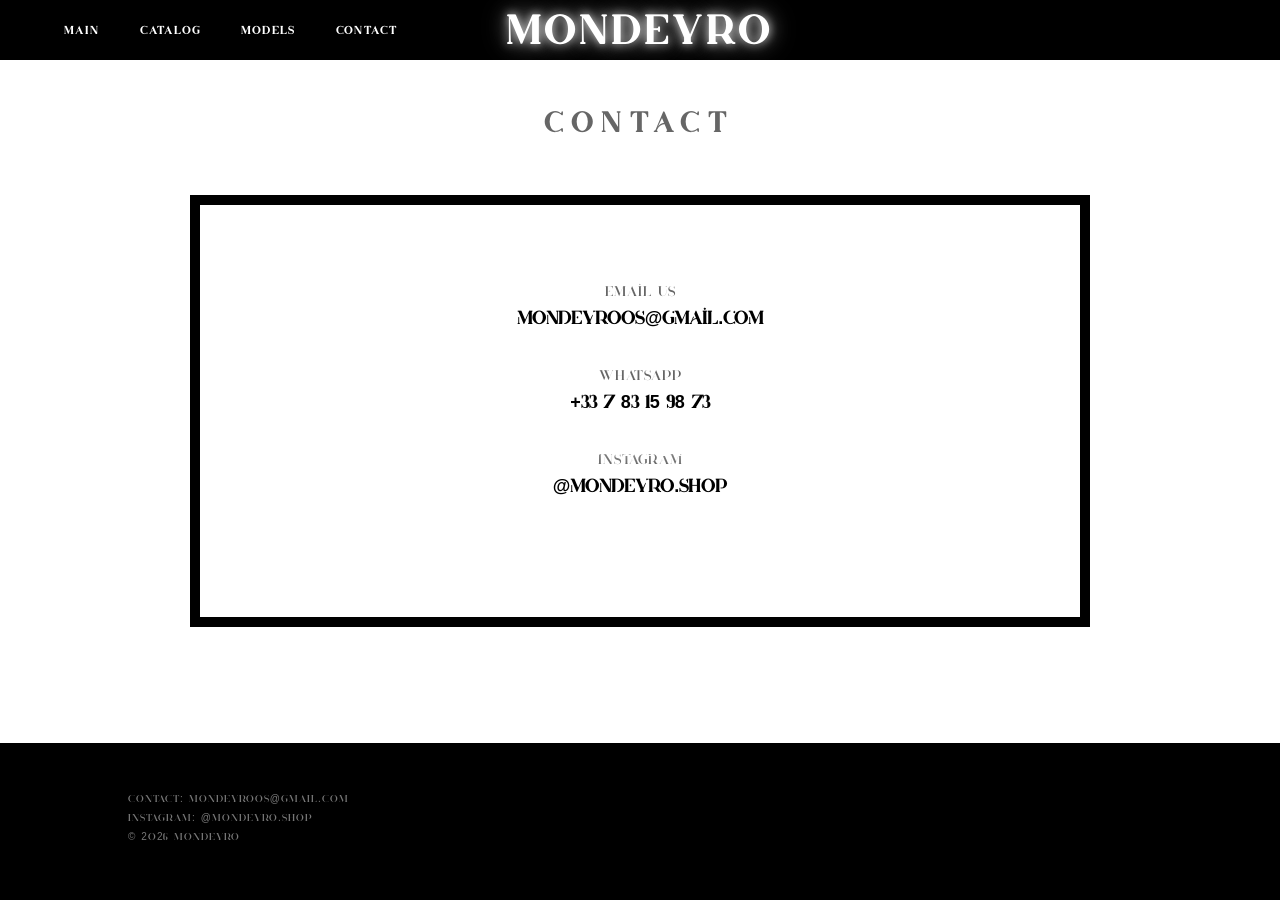
<file: contact.html>
<!DOCTYPE html>
<html lang="fr">
<head>
    <meta charset="UTF-8">
    <meta name="viewport" content="width=device-width, initial-scale=1.0">
    <title>MONDEYRO | Contact</title>
    <link rel="stylesheet" href="style.css">
    <style>
        .contact-box {
            border: 10px solid #000;
            padding: 80px 40px;
            max-width: 900px;
            margin: 60px auto;
            text-align: center;
            background-color: #fff;
        }

        .contact-info-block {
            margin-bottom: 40px;
        }

        .contact-label {
            font-size: 14px;
            color: #666;
            margin-bottom: 10px;
            letter-spacing: 1px;
        }

        .contact-value {
            font-size: 18px;
            font-weight: bold;
            color: #000;
            text-decoration: none;
            display: block;
        }

        .contact-main-title {
            text-align: center;
            font-size: 28px;
            letter-spacing: 10px;
            text-transform: uppercase;
            margin-top: 50px;
            color: #666;
        }
    </style>
</head>
<body>

     <header>
        <nav>
            <div class="menu">
                <a href="index.html" style="color: white;">Main</a>
                <a href="main.html" style="color: white;">Catalog</a>
                <a href="models.html">Models</a>
                <a href="contact.html" style="color: white;">Contact</a>
            </div>
            <h1 class="logo" style="color: white;">MONDEYRO</h1>
           
        </nav>
    </header>

    <h2 class="contact-main-title">CONTACT</h2>

    <main>
        <div class="contact-box">
            <div class="contact-info-block">
                <p class="contact-label">Email us</p>
                <a href="mailto:mondeyroos@gmail.com" class="contact-value">mondeyroos@gmail.com</a>
            </div>

            <div class="contact-info-block">
                <p class="contact-label">WhatsApp</p>
                <p class="contact-value">+33 7 83 15 98 73</p>
            </div>

            <div class="contact-info-block">
                <p class="contact-label">Instagram</p>
                <a href="https://instagram.com/mondeyro.shop" target="_blank" class="contact-value">@mondeyro.shop</a>
            </div>
        </div>
    </main>

    <footer>
        <div class="footer-content">
            <div class="footer-info">
                <p>Contact: mondeyroos@gmail.com</p>
                <p>Instagram: @mondeyro.shop</p>
                <p>© 2026 MONDEYRO</p>
            </div>
            <div class="logo" style="font-size: 18px;">MONDEYRO</div>
        </div>
    </footer>

    <script>
        function updateCartCount() {
            let cart = JSON.parse(localStorage.getItem('mondeyro_cart')) || [];
            const cartCountEl = document.getElementById('cart-count');
            if (cartCountEl) {
                cartCountEl.innerText = cart.reduce((a, b) => a + b.quantite, 0);
            }
        }
        window.onload = updateCartCount;
    </script>
</body>
</html>
</file>
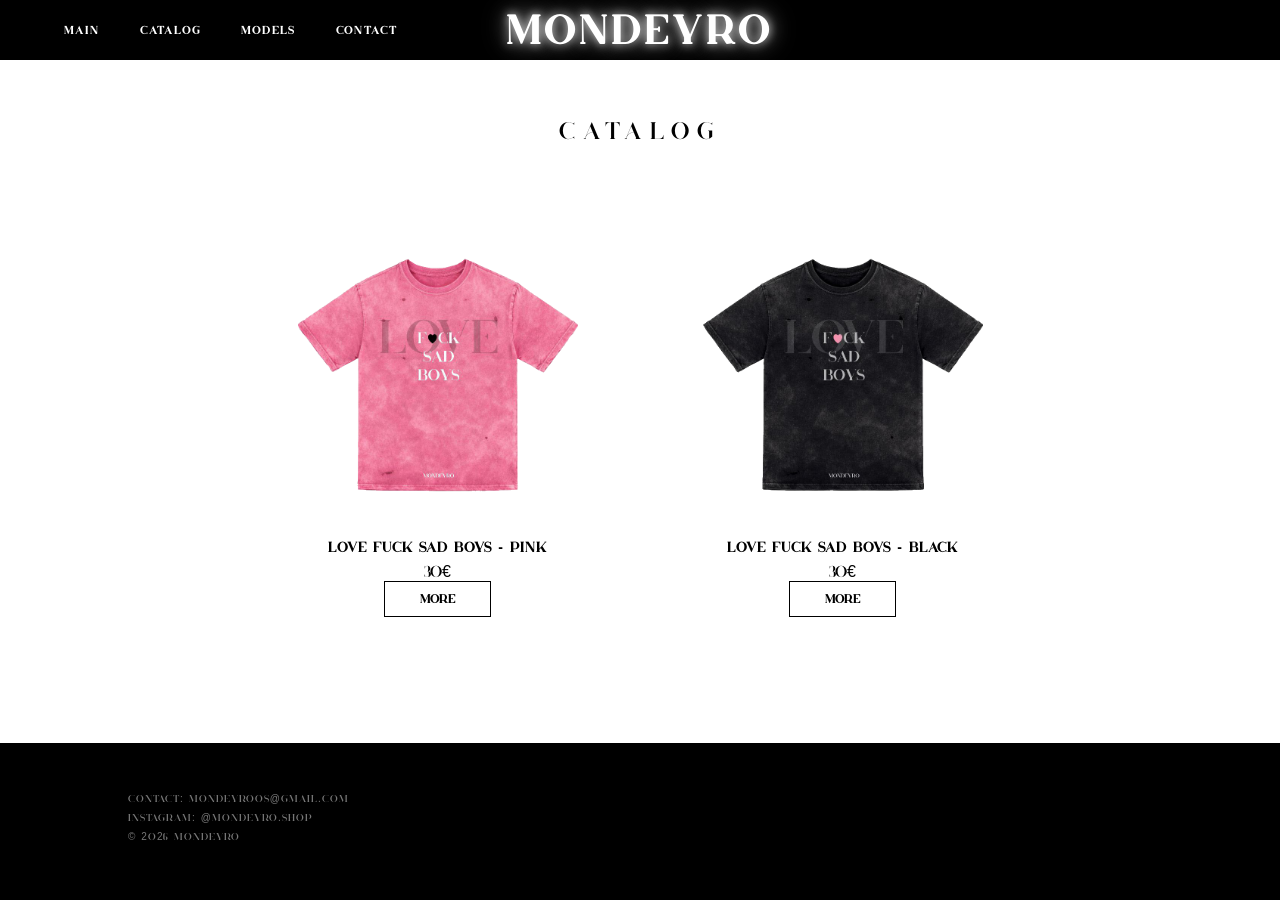
<file: main.html>
<!DOCTYPE html>
<html lang="fr">
<head>
    <meta charset="UTF-8">
    <title>MONDEYRO | Catalog</title>
    <link rel="stylesheet" href="style.css">
</head>
<meta name="viewport" content="width=device-width, initial-scale=1.0">
<body>
    <header>
        <nav>
            <div class="menu">
                <a href="index.html">Main</a> 
                <a href="main.html">Catalog</a>
                <a href="models.html">Models</a>
                <a href="contact.html">Contact</a> 
            </div>
            <h1 class="logo">MONDEYRO</h1>
        </nav>
    </header>

    <main>
        <h2 class="section-title">CATALOG</h2>
        <div id="product-grid" class="product-grid"></div>
    </main>

    <footer>
        <div class="footer-content">
            <div class="footer-info">
                <p>Contact: mondeyroos@gmail.com</p>
                <p>Instagram: @mondeyro.shop</p>
                <p>© 2026 MONDEYRO</p>
            </div>
            <div class="logo" style="font-size: 18px;">MONDEYRO</div>
        </div>
    </footer>

    <script>
        
        const produits = [
            {
                id: "love-fuck-sad-boys-pink",
                nom: "LOVE FUCK SAD BOYS - PINK",
                prix: 30,
                image_url: "Pink.png" 
            },
            {
                id: "love-fuck-sad-boys-black",
                nom: "LOVE FUCK SAD BOYS - BLACK",
                prix: 30,
                image_url: "Black.png" 
            }
        ];

        function updateCartCount() {
            let cart = JSON.parse(localStorage.getItem('mondeyro_cart')) || [];
            
            const cartCountEl = document.getElementById('cart-count');
            if (cartCountEl) {
                cartCountEl.innerText = cart.reduce((a, b) => a + b.quantite, 0);
            }
        }

        function displayProducts() {
            const grid = document.getElementById('product-grid');
            grid.innerHTML = produits.map(p => `
                <div class="product-card">
                    <img src="${p.image_url}" alt="${p.nom}">
                    <h3>${p.nom}</h3>
                    <p>${p.prix}€</p>
                    <a href="produit.html?id=${p.id}" class="btn-more">More</a>
                </div>
            `).join('');
            
            updateCartCount();
        }

        
        window.onload = displayProducts;
    </script>
</body>
</html>
</file>
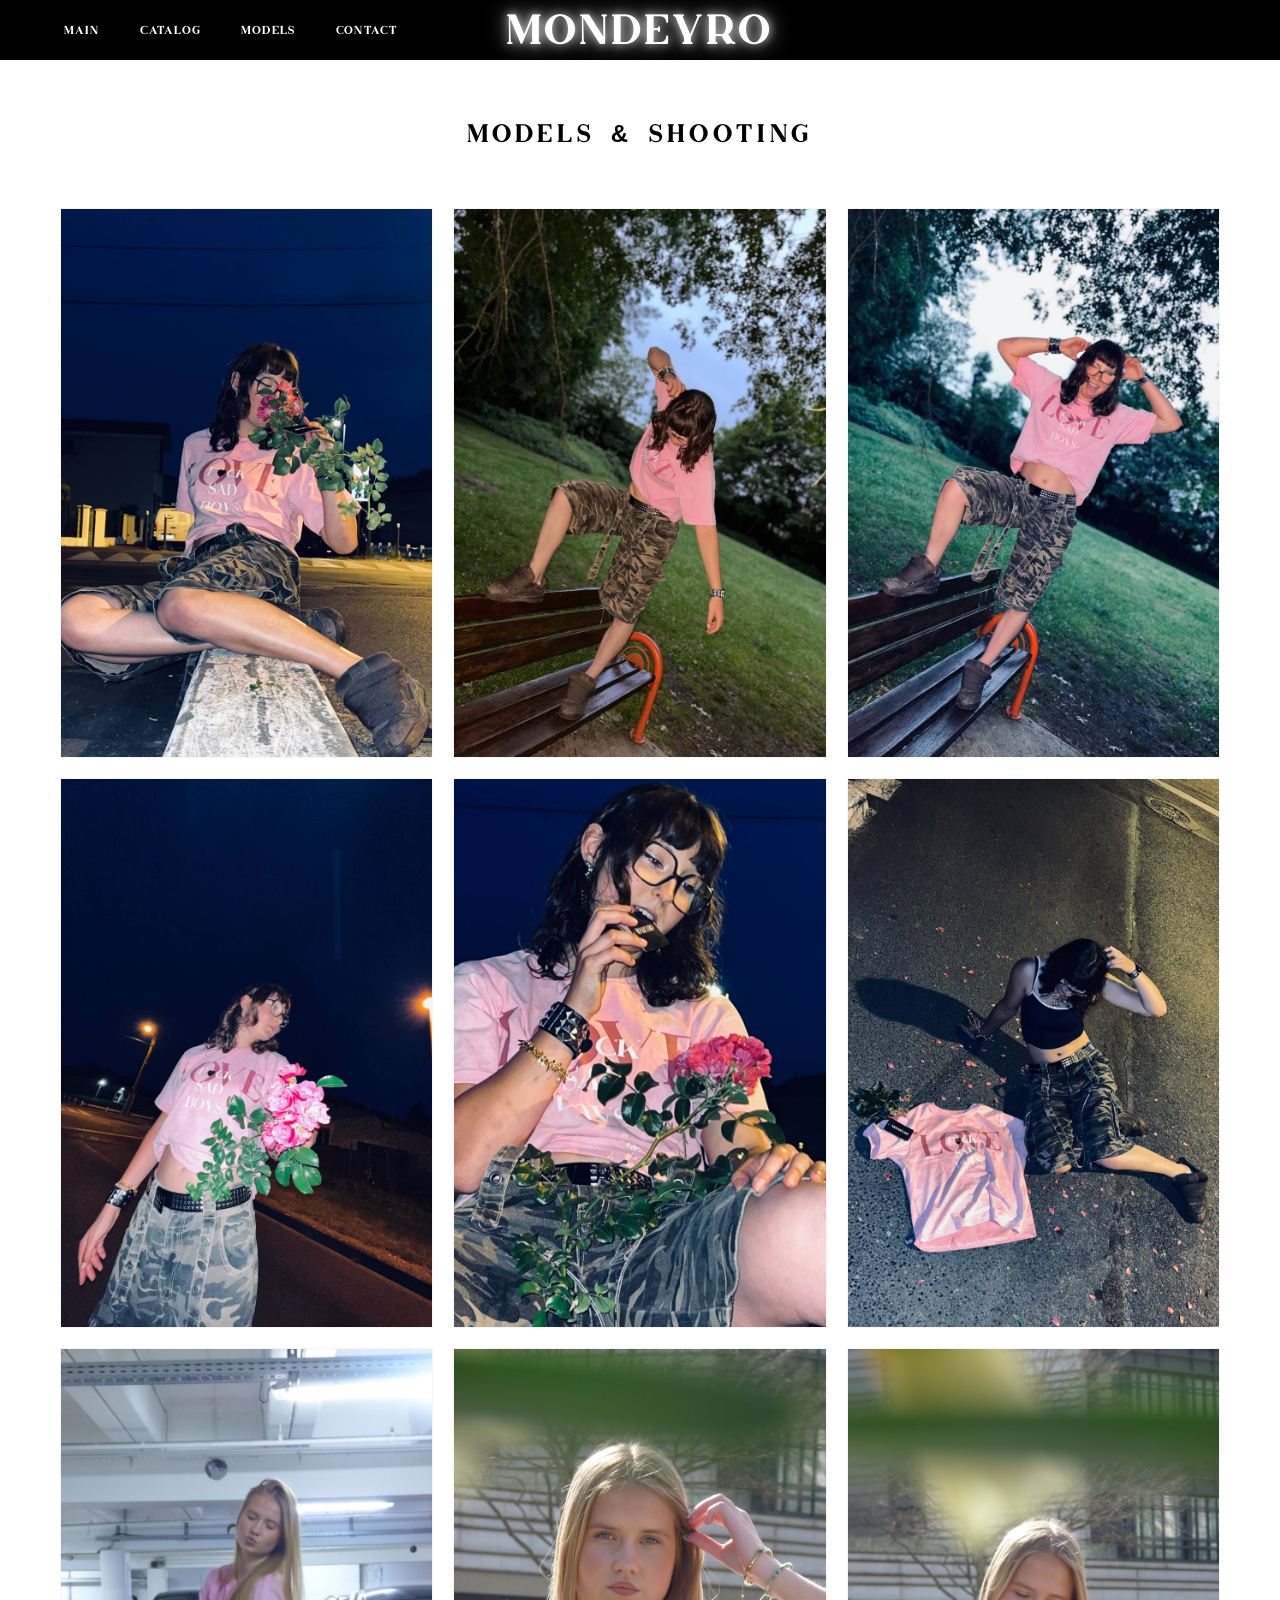
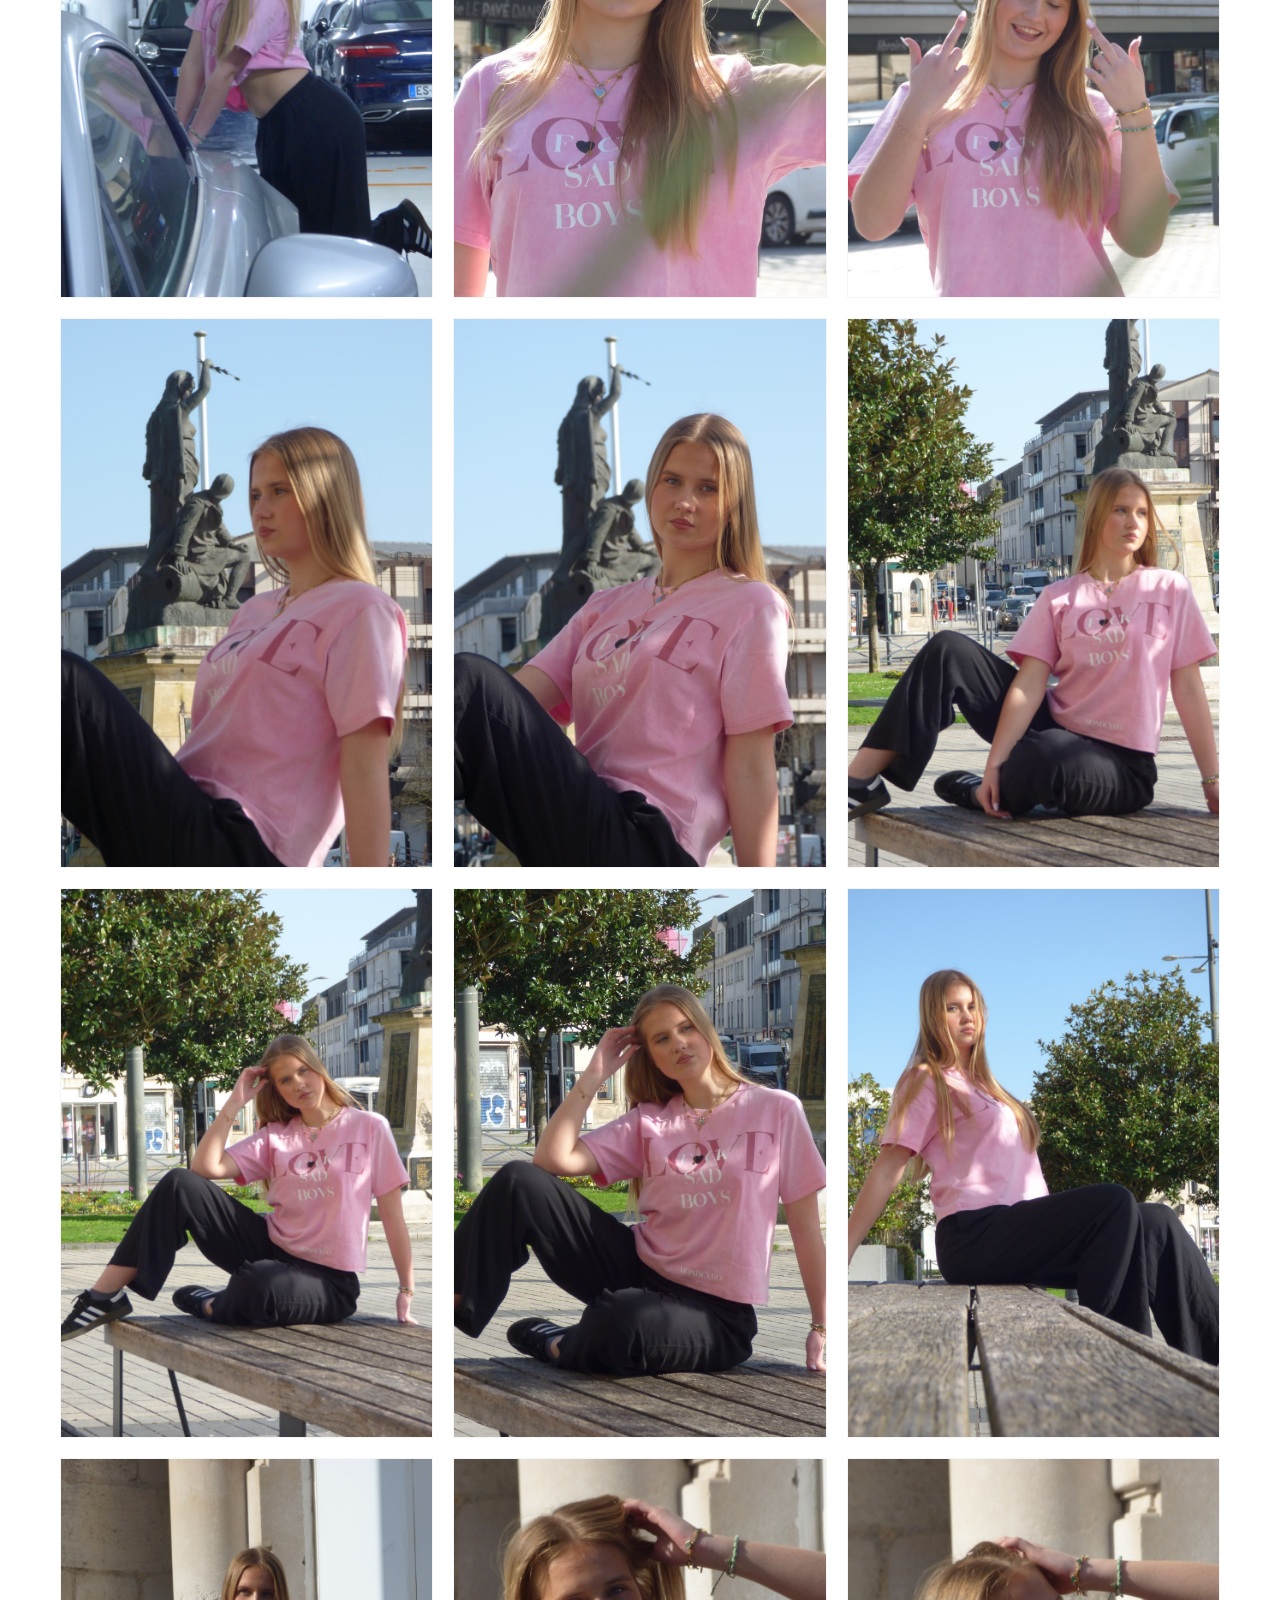
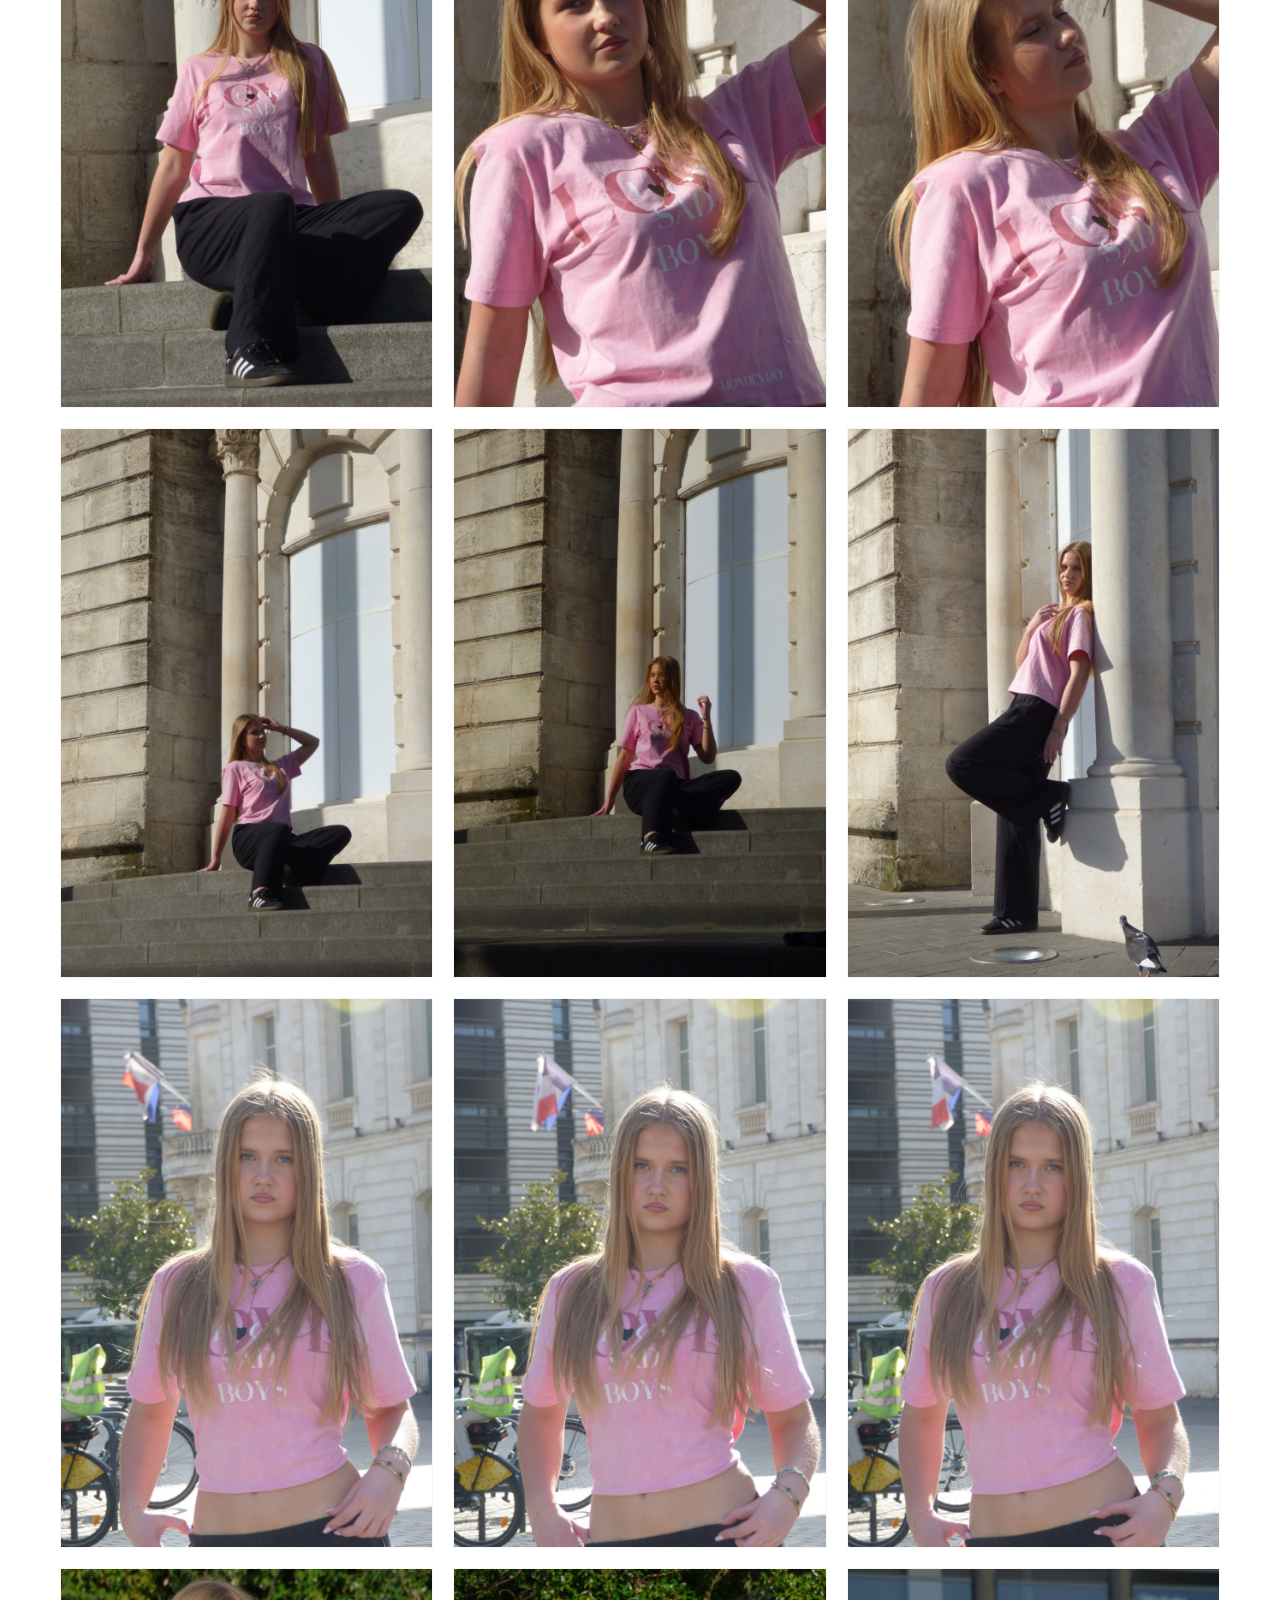
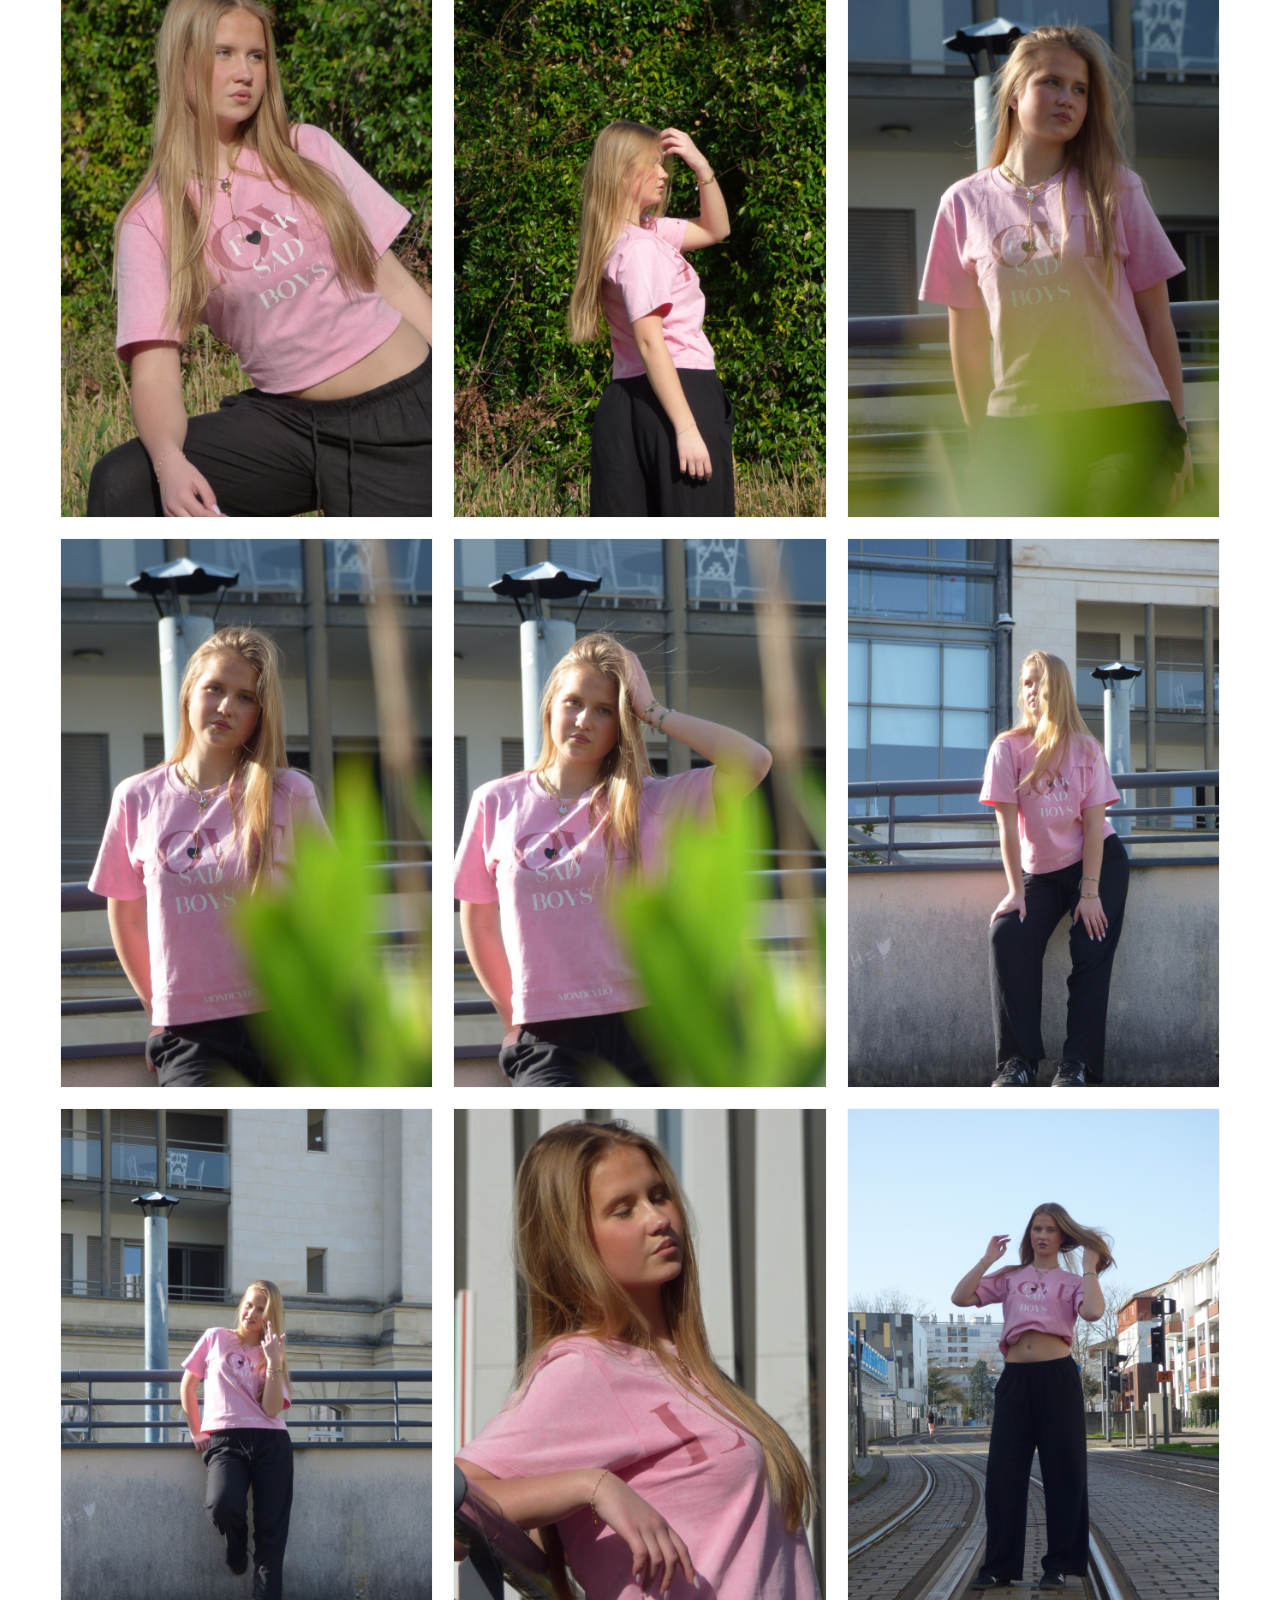
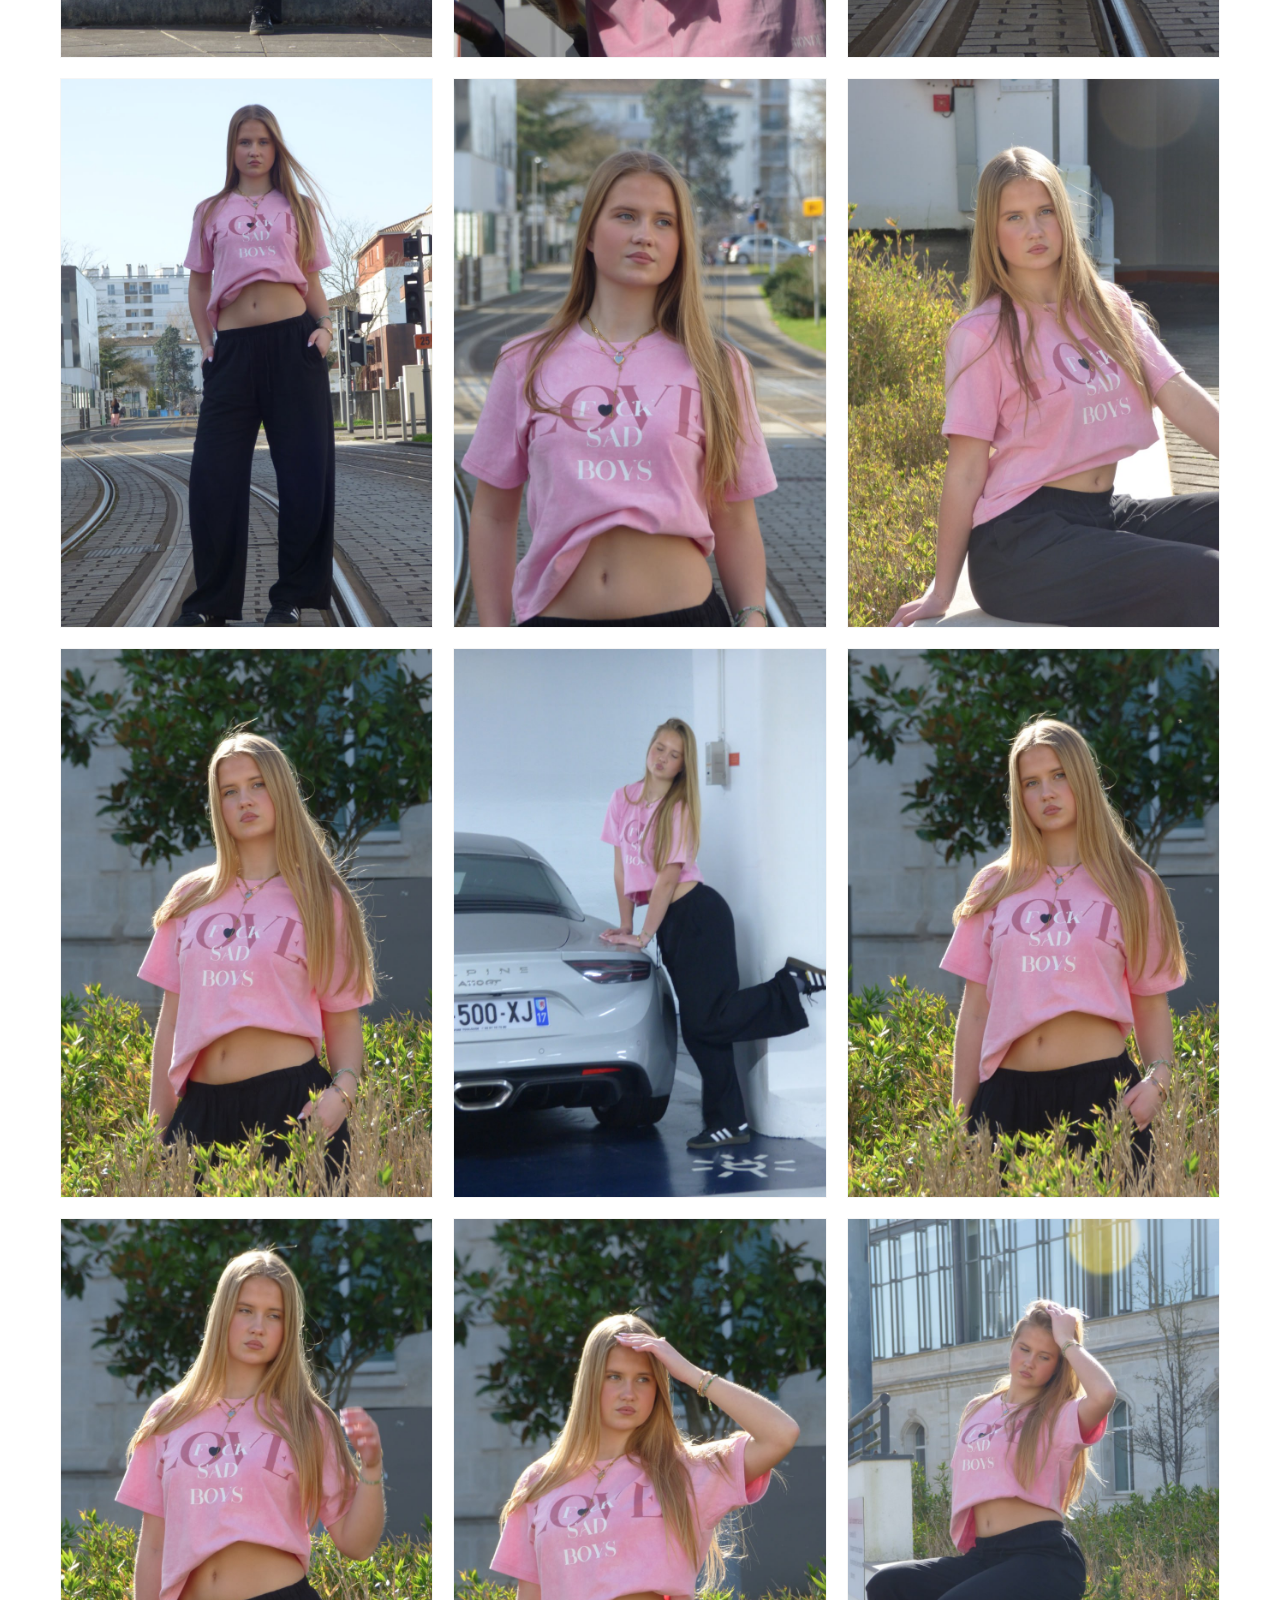
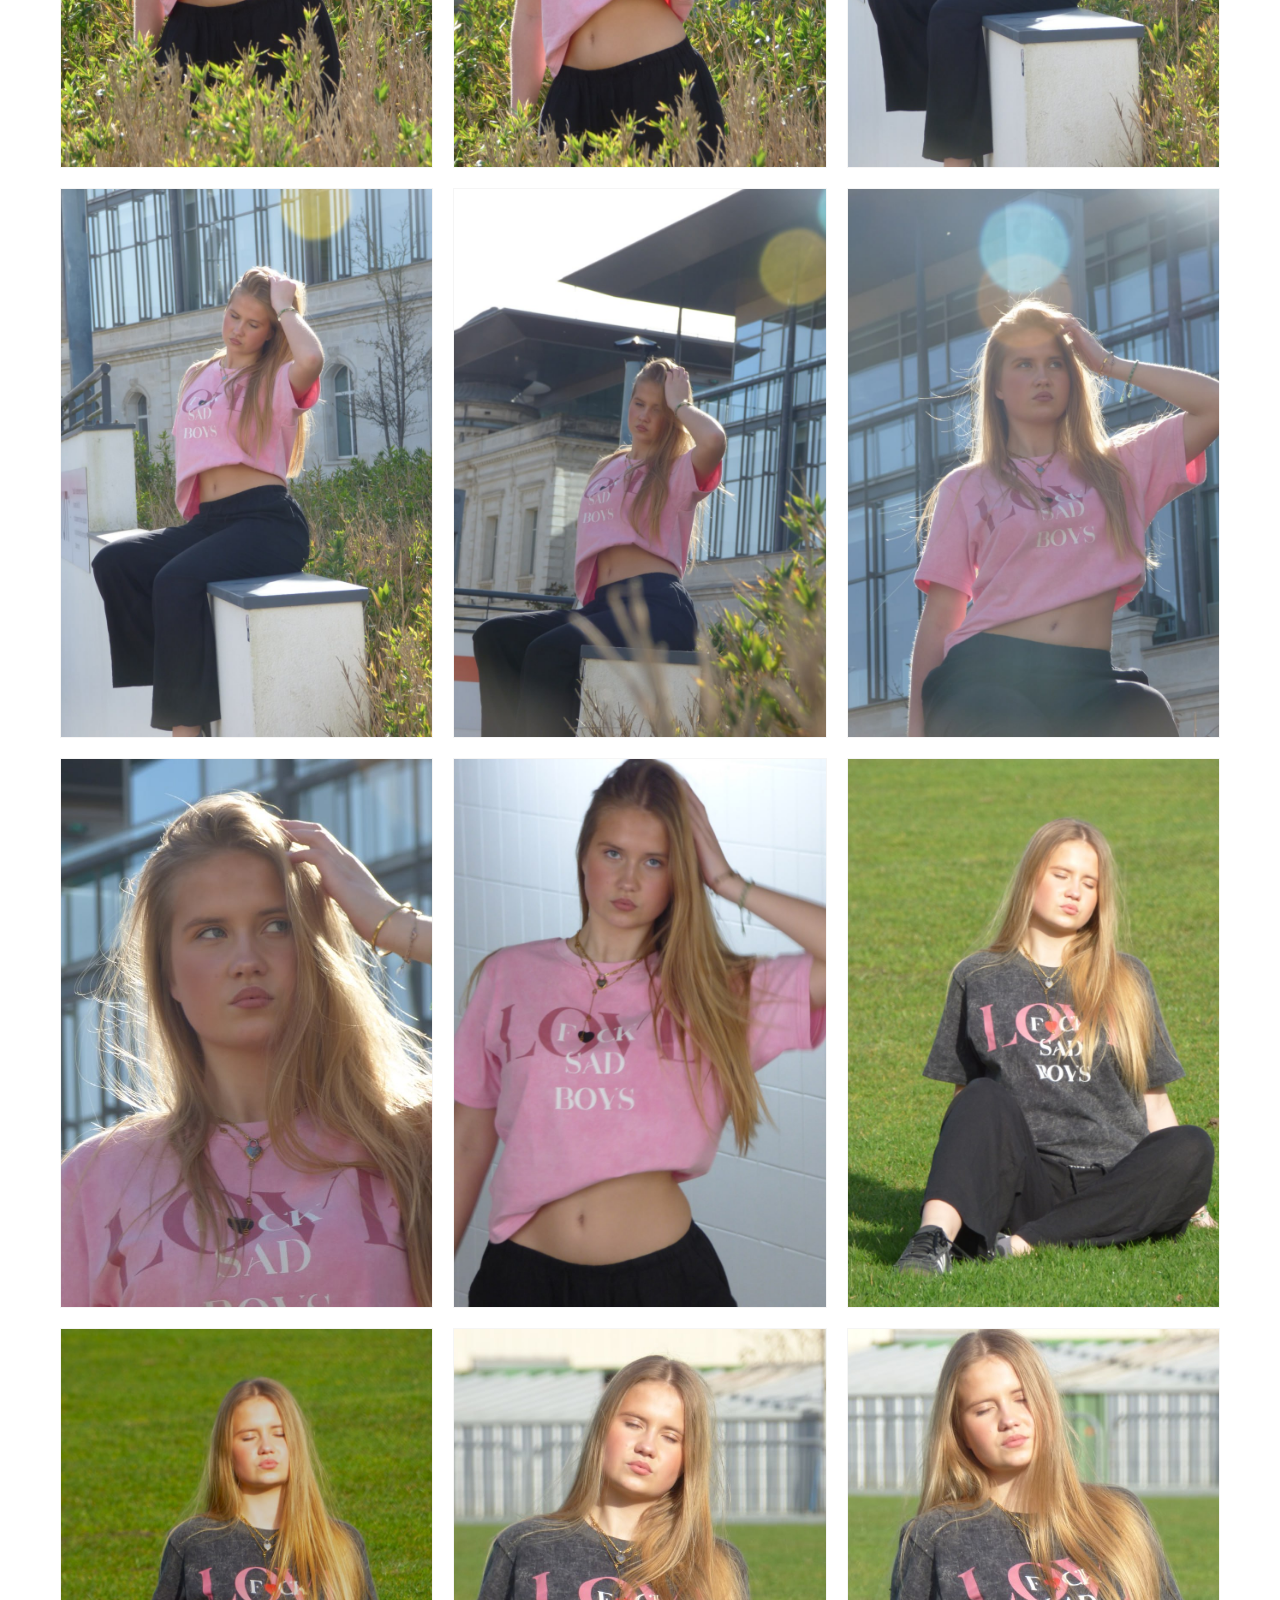
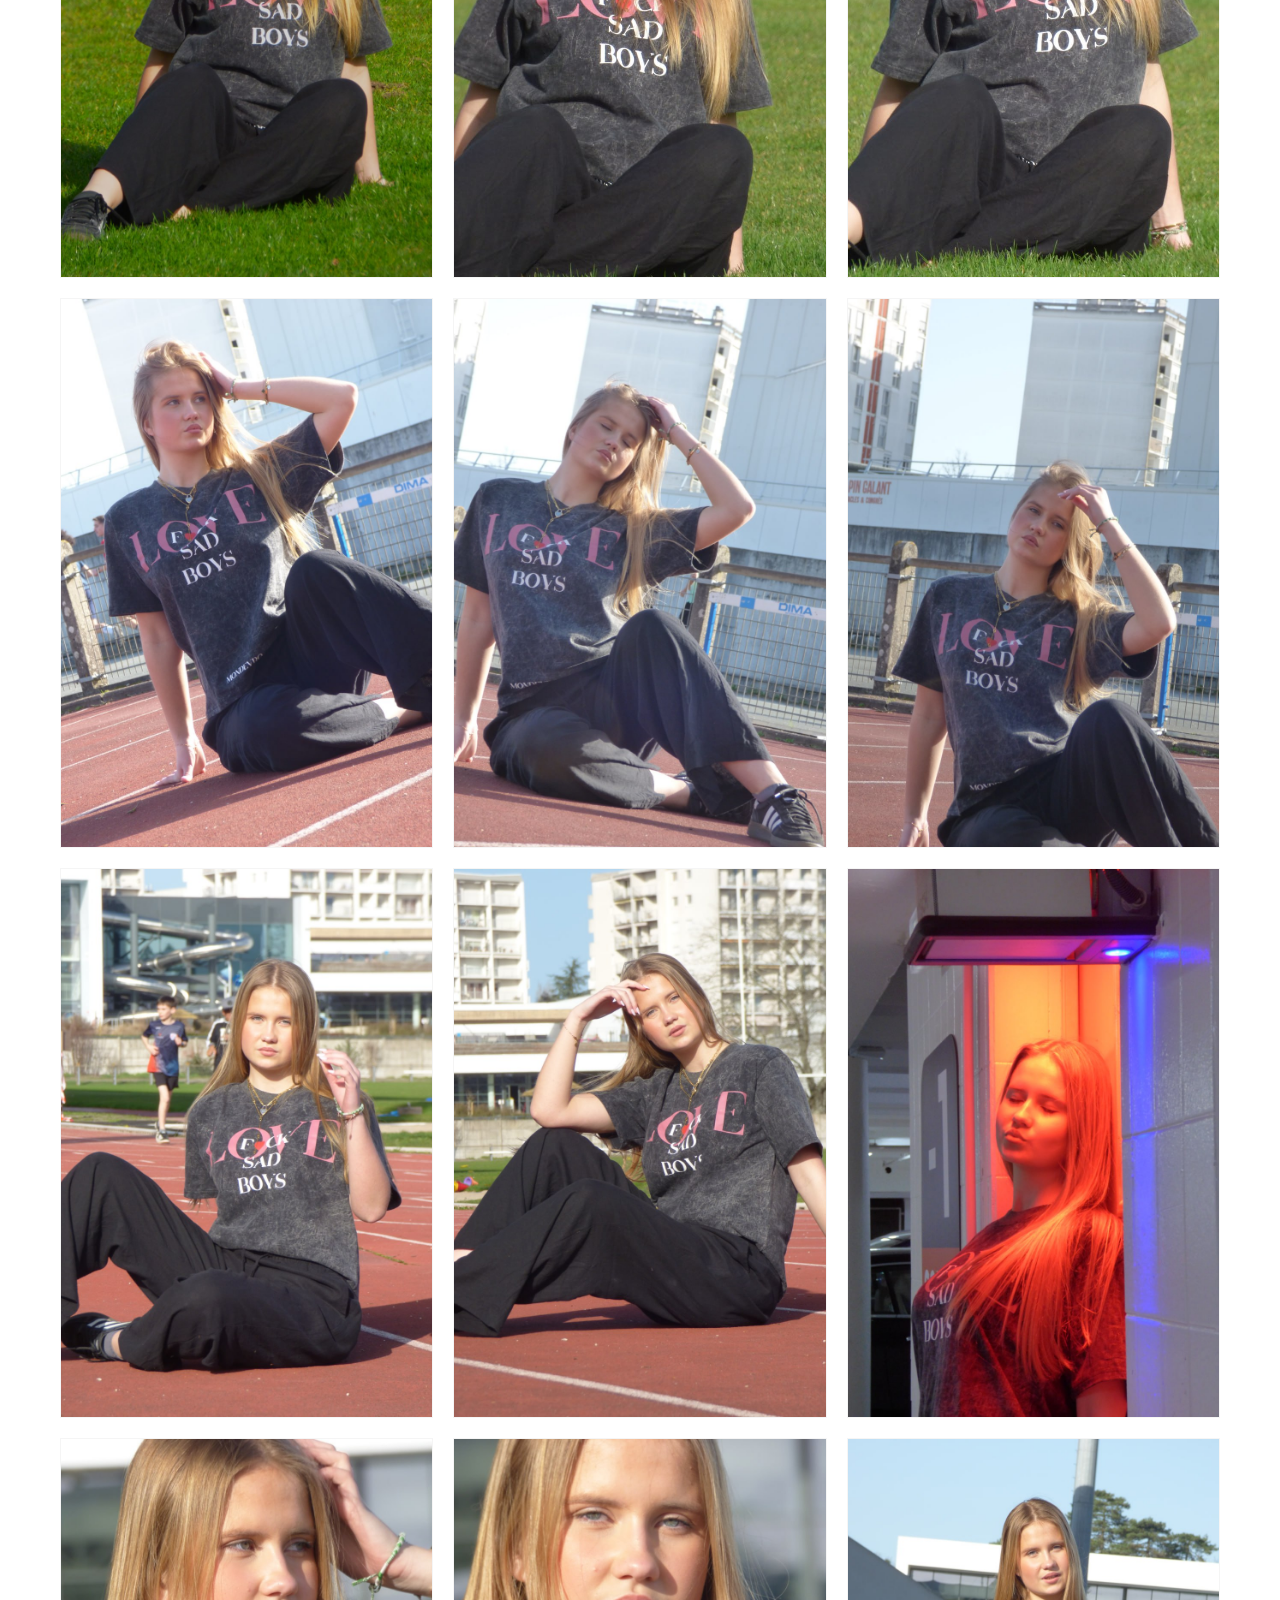
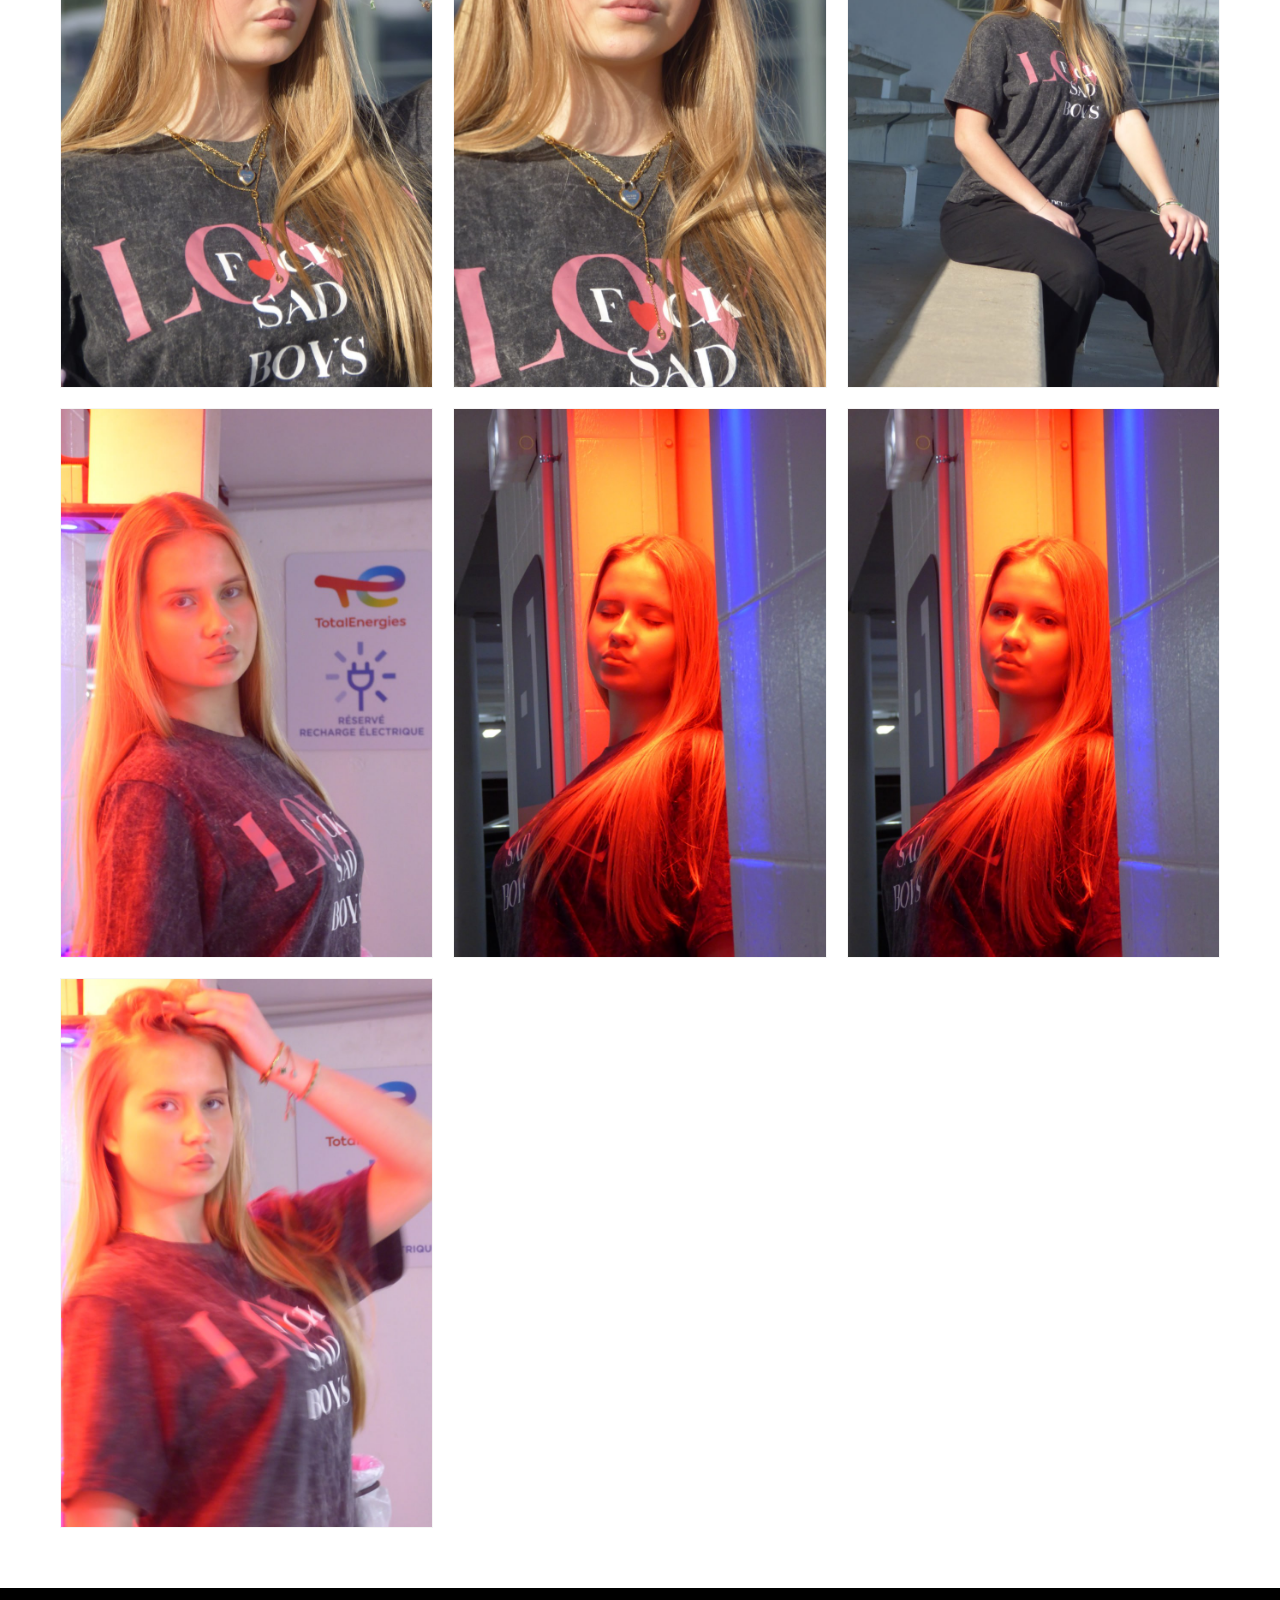
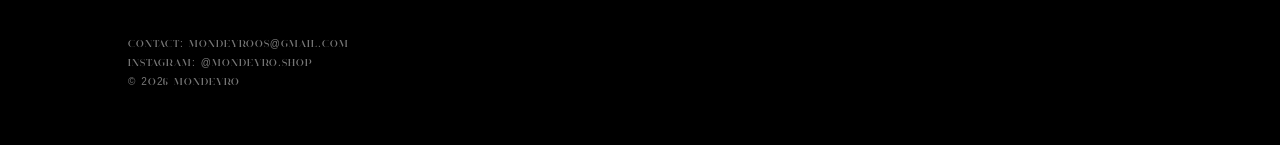
<file: models.html>
<!DOCTYPE html>
<html lang="fr">
<head>
    <meta charset="UTF-8">
    <meta name="viewport" content="width=device-width, initial-scale=1.0">
    <title>MONDEYRO | Models</title>
    <link rel="stylesheet" href="style.css">
    <style>
        .models-container {
            max-width: 1200px;
            margin: 60px auto;
            padding: 0 20px;
        }
        .models-title {
            text-align: center;
            font-size: 24px;
            letter-spacing: 6px;
            text-transform: uppercase;
            margin-bottom: 60px;
        }
        .models-grid {
            display: grid;
            grid-template-columns: repeat(3, 1fr);
            gap: 20px;
        }
        .models-card {
            background: #fff;
            overflow: hidden;
        }
        .models-card img {
            width: 100%;
            height: 550px;
            object-fit: cover;
            display: block;
            border: 1px solid #f5f5f5;
            transition: opacity 0.3s ease;
        }
        .models-card img:hover {
            opacity: 0.85;
        }
        @media (max-width: 900px) {
            .models-grid {
                grid-template-columns: repeat(2, 1fr);
                gap: 15px;
            }
            .models-card img {
                height: 400px;
            }
        }
        @media (max-width: 600px) {
            .models-grid {
                grid-template-columns: 1fr;
                gap: 15px;
            }
            .models-card img {
                height: 450px;
            }
        }
    </style>
</head>
<body>

    <header>
        <nav>
            <div class="menu">
                <a href="index.html">Main</a> 
                <a href="main.html">Catalog</a>
                <a href="models.html" class="active">Models</a>
                <a href="contact.html">Contact</a> 
            </div>
            <h1 class="logo">MONDEYRO</h1>
        </nav>
    </header>

    <main class="models-container">
        <h2 class="models-title">Models & Shooting</h2>
        
        <div class="models-grid">
            <div class="models-card"><img src="rose1 (1).jpg" alt="Model 1"></div>
            <div class="models-card"><img src="rose1 (2).jpg" alt="Model 2"></div>
            <div class="models-card"><img src="rose1 (3).jpg" alt="Model 3"></div>
            <div class="models-card"><img src="rose1 (4).jpg" alt="Model 4"></div>
            <div class="models-card"><img src="rose1 (5).jpg" alt="Model 5"></div>
            <div class="models-card"><img src="rose1 (6).jpg" alt="Model 6"></div>
            
<div class="models-card"><img src="pink (1).jpg" alt="Model Pink 1"></div>
            <div class="models-card"><img src="pink (2).jpg" alt="Model Pink 2"></div>
            <div class="models-card"><img src="pink (3).jpg" alt="Model Pink 3"></div>
            <div class="models-card"><img src="pink (4).jpg" alt="Model Pink 4"></div>
            <div class="models-card"><img src="pink (5).jpg" alt="Model Pink 5"></div>
            <div class="models-card"><img src="pink (6).jpg" alt="Model Pink 6"></div>
            <div class="models-card"><img src="pink (7).jpg" alt="Model Pink 7"></div>
            <div class="models-card"><img src="pink (8).jpg" alt="Model Pink 8"></div>
            <div class="models-card"><img src="pink (9).jpg" alt="Model Pink 9"></div>
            <div class="models-card"><img src="pink (10).jpg" alt="Model Pink 10"></div>
            <div class="models-card"><img src="pink (11).jpg" alt="Model Pink 11"></div>
            <div class="models-card"><img src="pink (12).jpg" alt="Model Pink 12"></div>
            <div class="models-card"><img src="pink (13).jpg" alt="Model Pink 13"></div>
            <div class="models-card"><img src="pink (14).jpg" alt="Model Pink 14"></div>
            <div class="models-card"><img src="pink (15).jpg" alt="Model Pink 15"></div>
            <div class="models-card"><img src="pink (16).jpg" alt="Model Pink 16"></div>
            <div class="models-card"><img src="pink (17).jpg" alt="Model Pink 17"></div>
            <div class="models-card"><img src="pink (18).jpg" alt="Model Pink 18"></div>
            <div class="models-card"><img src="pink (19).jpg" alt="Model Pink 19"></div>
            <div class="models-card"><img src="pink (20).jpg" alt="Model Pink 20"></div>
            <div class="models-card"><img src="pink (21).jpg" alt="Model Pink 21"></div>
            <div class="models-card"><img src="pink (22).jpg" alt="Model Pink 22"></div>
            <div class="models-card"><img src="pink (23).jpg" alt="Model Pink 23"></div>
            <div class="models-card"><img src="pink (24).jpg" alt="Model Pink 24"></div>
            <div class="models-card"><img src="pink (25).jpg" alt="Model Pink 25"></div>
            <div class="models-card"><img src="pink (26).jpg" alt="Model Pink 26"></div>
            <div class="models-card"><img src="pink (27).jpg" alt="Model Pink 27"></div>
            <div class="models-card"><img src="pink (28).jpg" alt="Model Pink 28"></div>
            <div class="models-card"><img src="pink (29).jpg" alt="Model Pink 29"></div>
            <div class="models-card"><img src="pink (30).jpg" alt="Model Pink 30"></div>
            <div class="models-card"><img src="pink (31).jpg" alt="Model Pink 31"></div>
            <div class="models-card"><img src="pink (32).jpg" alt="Model Pink 32"></div>
            <div class="models-card"><img src="pink (33).jpg" alt="Model Pink 33"></div>
            <div class="models-card"><img src="pink (34).jpg" alt="Model Pink 34"></div>
            <div class="models-card"><img src="pink (35).jpg" alt="Model Pink 35"></div>
            <div class="models-card"><img src="pink (36).jpg" alt="Model Pink 36"></div>
            <div class="models-card"><img src="pink (37).jpg" alt="Model Pink 37"></div>
            <div class="models-card"><img src="pink (38).jpg" alt="Model Pink 38"></div>
            <div class="models-card"><img src="pink (39).jpg" alt="Model Pink 39"></div>
            <div class="models-card"><img src="pink (40).jpg" alt="Model Pink 40"></div>
            <div class="models-card"><img src="pink (41).jpg" alt="Model Pink 41"></div>

            <div class="models-card"><img src="black (1).jpg" alt="Model Black 1"></div>
            <div class="models-card"><img src="black (2).jpg" alt="Model Black 2"></div>
            <div class="models-card"><img src="black (3).jpg" alt="Model Black 3"></div>
            <div class="models-card"><img src="black (4).jpg" alt="Model Black 4"></div>
            <div class="models-card"><img src="black (5).jpg" alt="Model Black 5"></div>
            <div class="models-card"><img src="black (6).jpg" alt="Model Black 6"></div>
            <div class="models-card"><img src="black (7).jpg" alt="Model Black 7"></div>
            <div class="models-card"><img src="black (8).jpg" alt="Model Black 8"></div>
            <div class="models-card"><img src="black (9).jpg" alt="Model Black 9"></div>
            <div class="models-card"><img src="black (10).jpg" alt="Model Black 10"></div>
            <div class="models-card"><img src="black (11).jpg" alt="Model Black 11"></div>
            <div class="models-card"><img src="black (12).jpg" alt="Model Black 12"></div>
            <div class="models-card"><img src="black (13).jpg" alt="Model Black 13"></div>
            <div class="models-card"><img src="black (14).jpg" alt="Model Black 14"></div>
            <div class="models-card"><img src="black (15).jpg" alt="Model Black 15"></div>
            <div class="models-card"><img src="black (16).jpg" alt="Model Black 16"></div>
            <div class="models-card"><img src="black (17).jpg" alt="Model Black 17"></div>
        </div>
    </main>

    <footer>
        <div class="footer-content">
            <div class="footer-info">
                <p>Contact: mondeyroos@gmail.com</p>
                <p>Instagram: @mondeyro.shop</p>
                <p>© 2026 MONDEYRO</p>
            </div>
        </div>
    </footer>

</body>
</html>
</file>
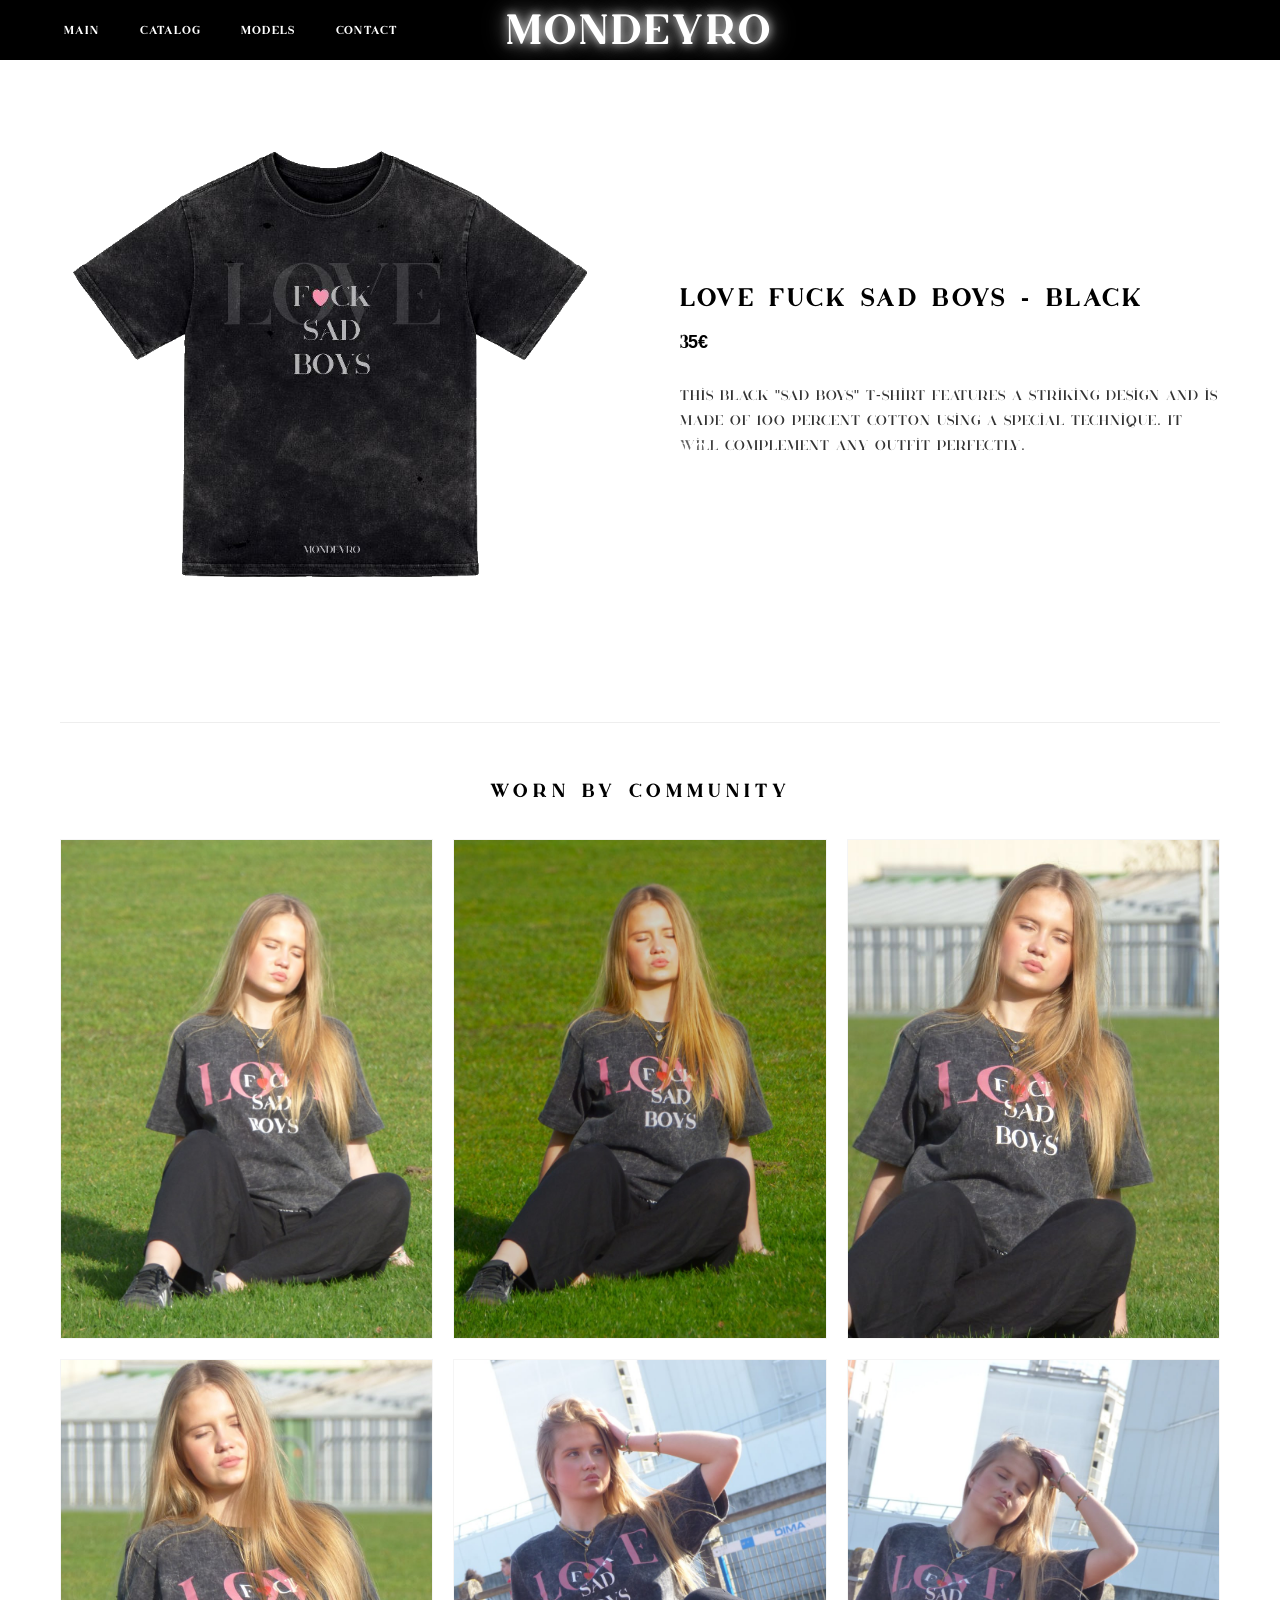
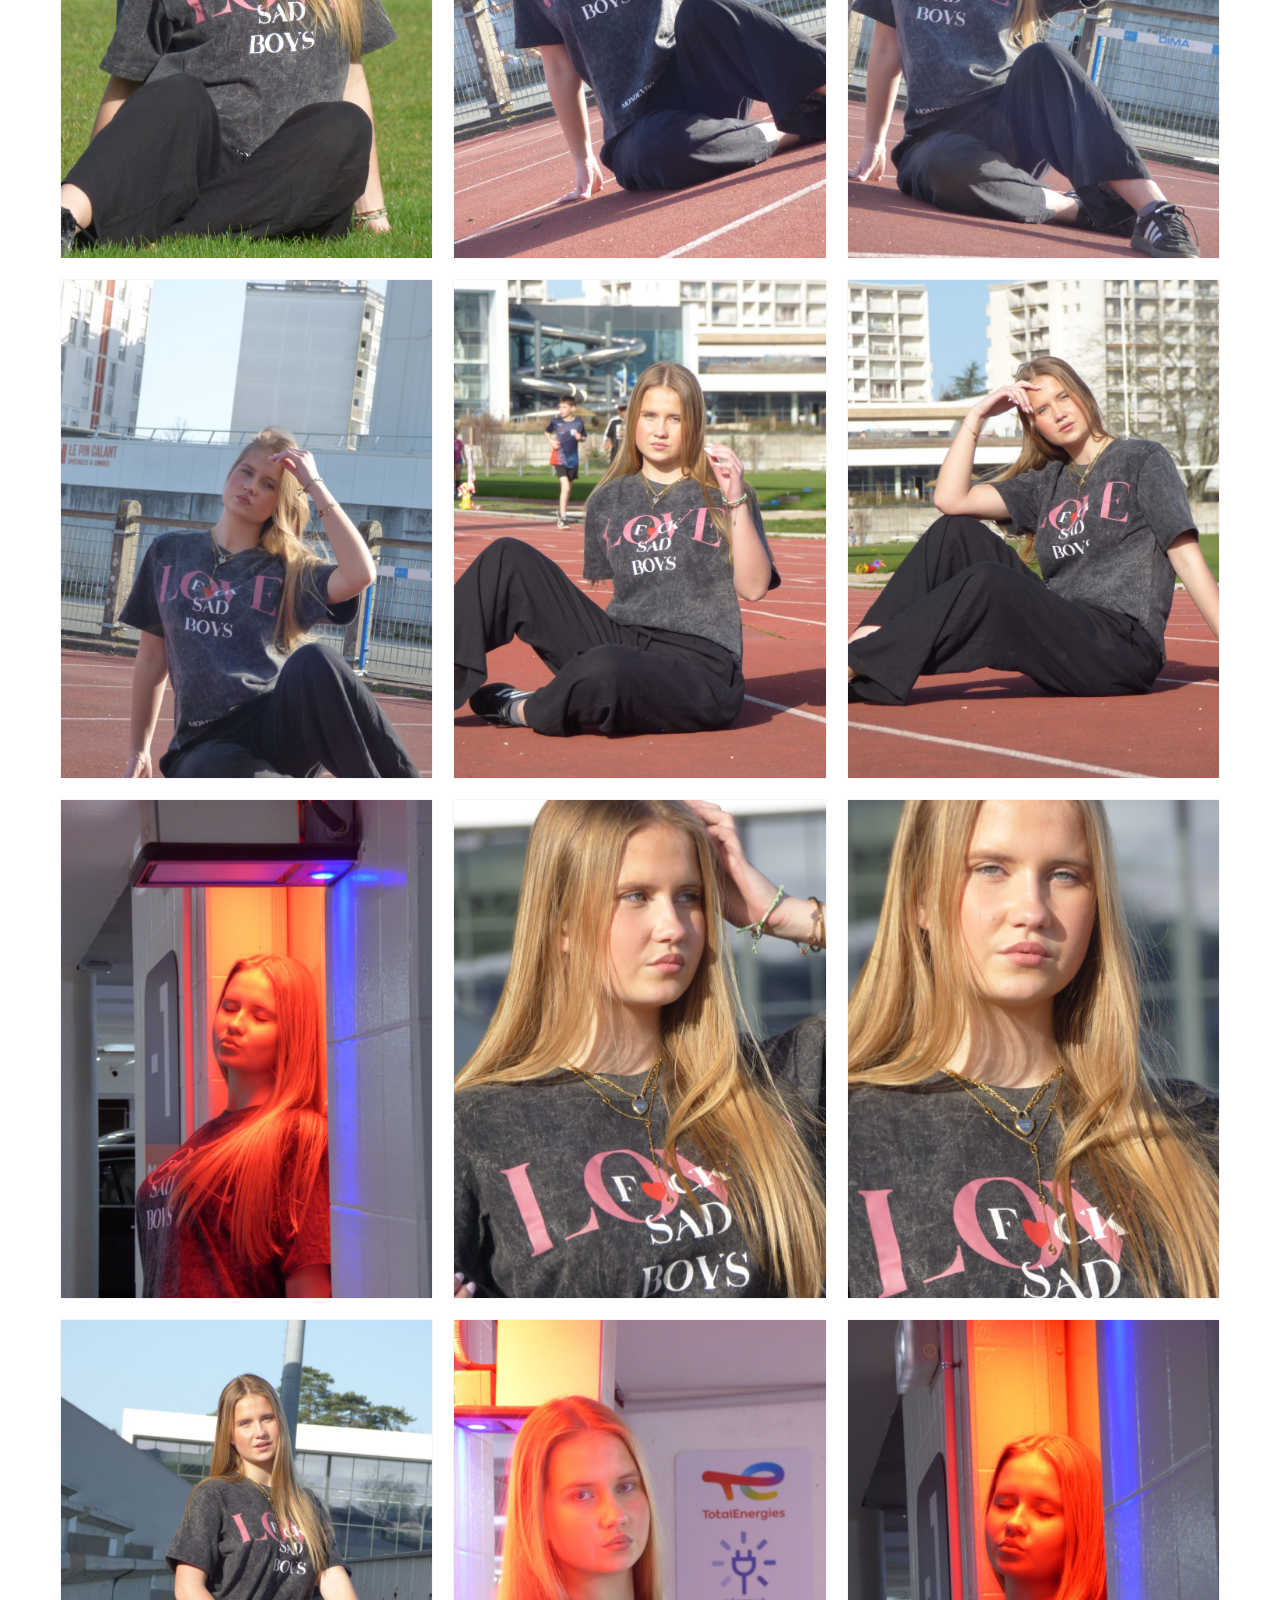
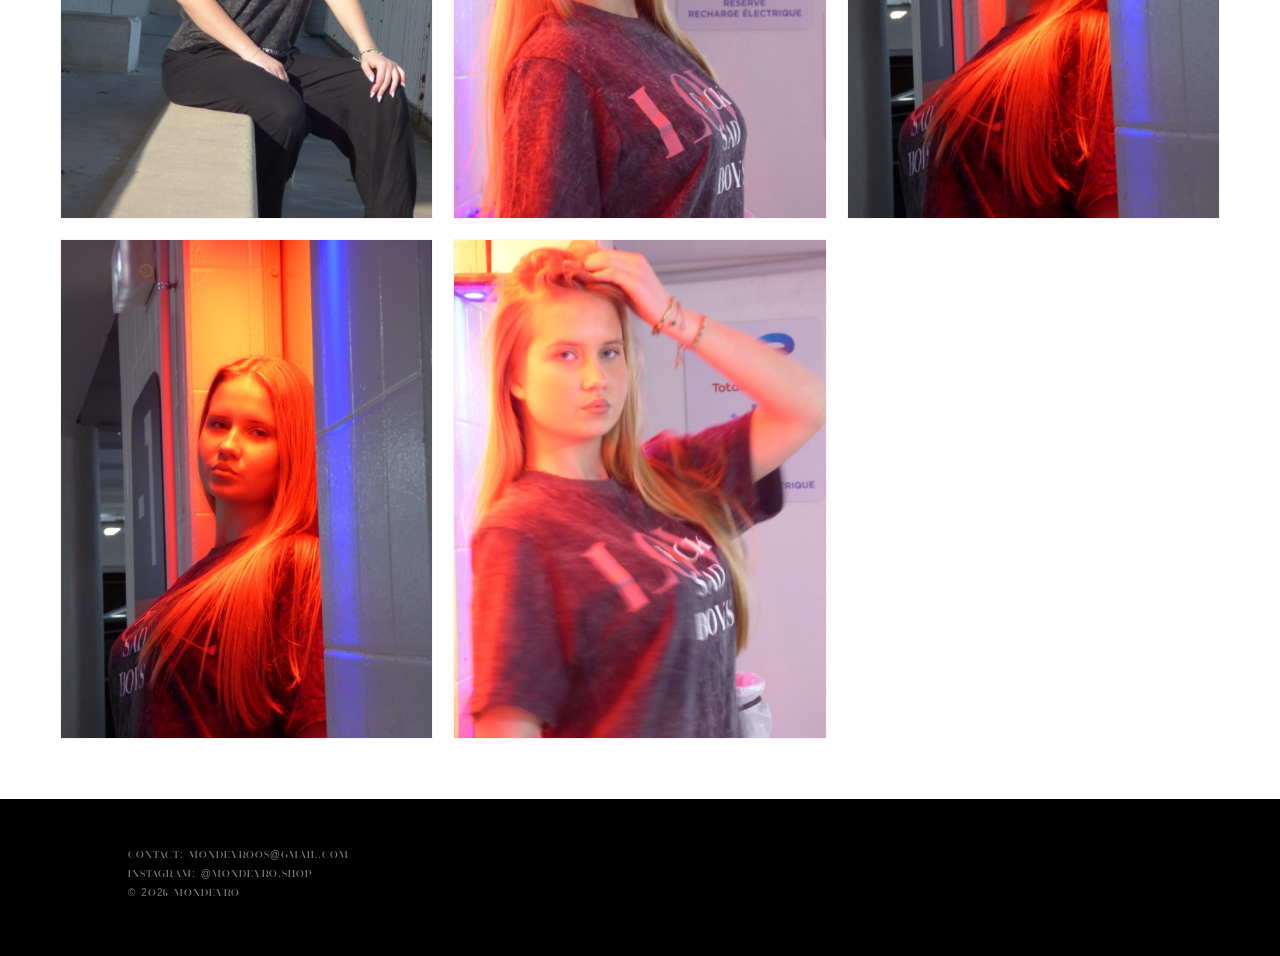
<file: produit.html>
<!DOCTYPE html>
<html lang="fr">
<head>
    <meta charset="UTF-8">
    <meta name="viewport" content="width=device-width, initial-scale=1.0">
    <title>MONDEYRO | Product</title>
    <link rel="stylesheet" href="style.css">
    <style>
        .product-container {
            max-width: 1200px;
            margin: 60px auto;
            padding: 0 20px;
        }
        .product-main {
            display: flex;
            align-items: center;
            gap: 80px;
            margin-bottom: 100px;
        }
        .product-image-side {
            flex: 1;
            text-align: center;
        }
        .product-image-side img {
            max-width: 100%;
            height: auto;
            max-height: 500px;
            object-fit: contain;
        }
        .product-info-side {
            flex: 1;
        }
        .product-info-side h1 {
            font-size: 24px;
            letter-spacing: 4px;
            text-transform: uppercase;
            margin-bottom: 20px;
        }
        .product-info-side .price {
            font-size: 18px;
            margin-bottom: 30px;
        }
        .product-info-side .description {
            font-size: 14px;
            line-height: 1.8;
            color: #333;
            letter-spacing: 1px;
        }
        .gallery-section {
            border-top: 1px solid #eee;
            padding-top: 60px;
            text-align: center;
        }
        .gallery-section h2 {
            font-size: 18px;
            letter-spacing: 6px;
            text-transform: uppercase;
            margin-bottom: 40px;
        }
        .photo-grid {
            display: grid;
            grid-template-columns: repeat(3, 1fr);
            gap: 20px;
        }
        .photo-grid img {
            width: 100%;
            height: 500px;
            object-fit: cover;
            border: 1px solid #f5f5f5;
        }
        @media (max-width: 900px) {
            .product-main {
                flex-direction: column;
                gap: 40px;
                text-align: center;
            }
            .photo-grid {
                grid-template-columns: 1fr;
                gap: 15px;
            }
            .photo-grid img {
                height: 400px;
            }
        }
    </style>
</head>
<body>

    <header>
        <nav>
            <div class="menu">
                <a href="index.html">Main</a> 
                <a href="main.html">Catalog</a>
                <a href="models.html">Models</a>
                <a href="contact.html">Contact</a> 
            </div>
            <h1 class="logo">MONDEYRO</h1>
        </nav>
    </header>

    <main class="product-container">
        <div class="product-main">
            <div class="product-image-side">
                <img id="product-img" src="" alt="T-Shirt">
            </div>
            <div class="product-info-side">
                <h1 id="product-title"></h1>
                <p class="price">35€</p>
                <p id="product-desc" class="description"></p>
            </div>
        </div>

        <section class="gallery-section">
            <h2>Worn by community</h2>
            <div class="photo-grid" id="lookbook-grid"></div>
        </section>
    </main>

    <footer>
        <div class="footer-content">
            <div class="footer-info">
                <p>Contact: mondeyroos@gmail.com</p>
                <p>Instagram: @mondeyro.shop</p>
                <p>© 2026 MONDEYRO</p>
            </div>
            <div class="logo" style="font-size: 18px;">MONDEYRO</div>
        </div>
    </footer>

    <script>
        const urlParams = new URLSearchParams(window.location.search);
        const productId = urlParams.get('id');

        const titleEl = document.getElementById('product-title');
        const descEl = document.getElementById('product-desc');
        const imgEl = document.getElementById('product-img');
        const galleryGrid = document.getElementById('lookbook-grid');

        if (productId === 'love-fuck-sad-boys-pink') {
            titleEl.innerText = 'LOVE FUCK SAD BOYS - PINK';
            descEl.innerText = 'This rose "Sad Boys" T-shirt features a striking design and is made of 100 percent cotton using a special technique. It will complement any outfit perfectly.';
            imgEl.src = 'Pink.png';
            
            // Génère automatiquement les 41 images pink
            let pinkImages = '';
            for (let i = 1; i <= 41; i++) {
                pinkImages += `<img src="pink (${i}).jpg" alt="Lookbook Pink ${i}">`;
            }
            galleryGrid.innerHTML = pinkImages;

        } else {
            titleEl.innerText = 'LOVE FUCK SAD BOYS - BLACK';
            descEl.innerText = 'This black "Sad Boys" T-shirt features a striking design and is made of 100 percent cotton using a special technique. It will complement any outfit perfectly.';
            imgEl.src = 'Black.png';

            // Génère automatiquement les 17 images black
            let blackImages = '';
            for (let i = 1; i <= 17; i++) {
                blackImages += `<img src="black (${i}).jpg" alt="Lookbook Black ${i}">`;
            }
            galleryGrid.innerHTML = blackImages;
        }
    </script>

</body>
</html>
</file>
<file: style.css>
@font-face {
    font-family: 'Huova';
    src: url('HuovaDemo-Light.otf') format('opentype'); 
    font-weight: normal;
    font-style: normal;
}


* {
    font-family: 'Huova', sans-serif !important;
}


.logo {
    font-family: 'Huova', sans-serif;
    text-transform: uppercase;
    text-align: center;
    letter-spacing: 12px;
    
    /* MODIFICATIONS POUR LE CENTRAGE PARFAIT : */
    position: absolute;
    left: 50%;
    top: 50%;
    transform: translate(-50%, -50%);
    flex: none; /* Supprime le comportement flex par défaut */
}

nav a {
    font-family: 'Huova', sans-serif;
    text-transform: uppercase;
    font-size: 14px;
}

* { 
    margin: 0; 
    padding: 0; 
    box-sizing: border-box; 
}

body { 
    font-family: 'Helvetica Neue', Arial, sans-serif; 
    background: #fff; 
    color: #000; 
    display: flex; 
    flex-direction: column; 
    min-height: 100vh; 
}


header { 
    background: #000; 
    color: #fff; 
    padding: 25px 5%; 
}

nav { 
    display: flex; 
    justify-content: space-between; 
    align-items: center; 
    max-width: 1400px; 
    margin: 0 auto;
    position: relative;
}

.menu, .logo, .cart { 
    flex: 1; 
}

.menu {
    display: flex;
    gap: 40px; 
}

.menu a, .cart a { 
    color: #fff !important; 
    text-decoration: none; 
    font-size: 11px; 
    text-transform: uppercase; 
    letter-spacing: 2px; 
    font-weight: bold;
    white-space: nowrap;
    transition: opacity 0.3s;
}

.menu a:hover, .cart a:hover { 
    opacity: 0.6; 
}

.logo { 
    text-align: center; 
    letter-spacing: 12px; 
    text-transform: uppercase; 
    font-size: 40px; 
    font-weight: bold;
    margin: 0;
}

.cart { 
    text-align: right; 
}

#cart-count { 
    background: #fff; 
    color: #000; 
    border-radius: 50%; 
    padding: 2px 6px; 
    font-size: 10px; 
    margin-left: 5px; 
}


.blink-animation { 
    animation: blink 0.5s ease-in-out; 
}

@keyframes blink { 
    0% { transform: scale(1); } 
    50% { transform: scale(1.3); color: #ff0000; } 
    100% { transform: scale(1); } 
}


main {
    flex: 1;
}

.section-title { 
    text-align: center; 
    margin: 60px 0; 
    font-size: 24px; 
    letter-spacing: 8px; 
    text-transform: uppercase; 
    font-weight: 300; 
}


.product-grid { 
    display: grid; 
    grid-template-columns: repeat(auto-fit, minmax(250px, 1fr)); 
    max-width: 800px; 
    margin: 0 auto; 
    justify-content: center;
    gap: 50px; 
    padding: 40px 20px; 
}

.product-card { 
    display: flex; 
    flex-direction: column; 
    align-items: center; 
    text-align: center; 
}

.product-card img { 
    width: 100%; 
    max-width: 280px; 
    height: auto; 
    margin-bottom: 25px; 
    transition: transform 0.4s ease; 
}

.product-card img:hover { 
    transform: scale(1.03); 
}

.product-card h3 { 
    font-size: 14px; 
    text-transform: uppercase; 
    margin-bottom: 8px; 
    letter-spacing: 1px;
}

.btn-more { 
    display: inline-block; 
    text-decoration: none; 
    color: #000; 
    border: 1.5px solid #000; 
    padding: 12px 35px; 
    font-size: 12px; 
    font-weight: bold; 
    text-transform: uppercase; 
    transition: 0.3s; 
}

.btn-more:hover { 
    background: #000; 
    color: #fff; 
}


.product-layout { 
    display: flex; 
    padding: 80px 10%; 
    gap: 80px; 
    align-items: flex-start; 
}

.product-img { flex: 1.2; }
.product-img img { width: 100%; height: auto; }

.product-info { flex: 1; }
.product-info h1 { 
    font-size: 36px; 
    text-transform: uppercase; 
    margin-bottom: 15px; 
    letter-spacing: 2px;
}

.price { 
    font-size: 22px; 
    font-weight: bold; 
    margin-bottom: 30px; 
}

.label { 
    font-size: 10px; 
    text-transform: uppercase; 
    color: #888; 
    margin: 30px 0 10px; 
    letter-spacing: 2px; 
}

.sizes { display: flex; gap: 20px; }
.sizes span { 
    font-size: 18px; 
    font-weight: bold; 
    cursor: pointer; 
    padding: 8px 15px; 
    border: 1px solid transparent; 
}
.sizes span.selected { border: 1.5px solid #000; }

.colors { display: flex; gap: 15px; }
.circle { 
    width: 32px; 
    height: 32px; 
    border: 1px solid #eee; 
    cursor: pointer; 
    padding: 3px; 
    background-clip: content-box; 
    transition: 0.2s;
}
.circle.active { border: 1.5px solid #000; transform: scale(1.1); }

.btn-add { 
    margin-top: 50px; 
    background: transparent; 
    border: 2px solid #000; 
    padding: 18px; 
    font-weight: bold; 
    text-transform: uppercase; 
    cursor: pointer; 
    width: 100%; 
    max-width: 350px; 
    transition: 0.3s; 
}

.btn-add:hover { background: #000; color: #fff; }


.cart-item { 
    display: flex; 
    align-items: center; 
    border-bottom: 1px solid #f0f0f0; 
    padding: 25px 0; 
}

.qty-btn { 
    background: #fff; 
    border: 1px solid #000; 
    width: 30px; 
    height: 30px; 
    cursor: pointer; 
}


footer { 
    background: #000; 
    color: #fff; 
    padding: 50px 10%; 
}

.footer-content { 
    display: flex; 
    justify-content: space-between; 
    align-items: flex-end; 
    max-width: 1200px; 
    margin: 0 auto; 
}

.footer-info p { 
    font-size: 10px; 
    text-transform: uppercase; 
    color: #777; 
    margin-bottom: 8px; 
    letter-spacing: 1px;
}


@media (max-width: 900px) {
    header {
        padding: 15px 5%;
    }

    nav { 
        flex-direction: row; 
        flex-wrap: wrap;
        justify-content: space-between;
    }

    .logo { 
        order: 1; 
        width: auto; 
        flex: 2;
        font-size: 20px;
        letter-spacing: 5px;
        text-align: left;
    }

    .cart { 
        order: 2; 
        flex: 1; 
        text-align: right; 
    }

    .menu { 
        order: 3; 
        width: 100%; 
        justify-content: center; 
        margin-top: 15px;
        border-top: 1px solid #333;
        padding-top: 15px;
        gap: 20px;
    }
    
    .product-layout { 
        flex-direction: column; 
        padding: 40px 20px; 
        align-items: center;
    }

    .product-info {
        width: 100%;
        text-align: center;
    }

    .product-info h1 {
        font-size: 28px;
    }

    .sizes, .colors {
        justify-content: center;
    }

    .btn-add {
        max-width: 100%;
    }

    .footer-content { 
        flex-direction: column; 
        text-align: center; 
        align-items: center; 
        gap: 30px; 
    }
}

@media (max-width: 600px) {
    .product-grid { 
        grid-template-columns: 1fr; 
        gap: 40px;
    }

    .section-title {
        margin: 40px 0;
        font-size: 18px;
        letter-spacing: 4px;
    }

    .cart-item {
        flex-direction: column;
        gap: 15px;
        text-align: center;
    }

    .cart-item img {
        margin-right: 0 !important;
        width: 150px !important;
    }
}
.logo {
    font-family: 'Huova', sans-serif;
    letter-spacing: 5px;
    text-transform: uppercase;
    text-decoration: none;
    color: #fff; 
    
    
    text-shadow: 
        0 0 10px rgba(255, 255, 255, 0.8), 
        0 0 20px rgba(255, 255, 255, 0.5), 
        0 0 30px rgba(255, 255, 255, 0.3);
    
    
    transition: text-shadow 0.3s ease-in-out;
}


.logo:hover {
    text-shadow: 
        0 0 15px rgba(255, 255, 255, 1), 
        0 0 25px rgba(255, 255, 255, 0.7), 
        0 0 40px rgba(255, 255, 255, 0.5);
}

@media (max-width: 768px) {
    .contact-box {
        border-width: 4px;
        padding: 40px 20px;
        margin: 30px 15px;
    }

    .contact-main-title {
        font-size: 22px;
        letter-spacing: 6px;
        margin-top: 30px;
    }

    .contact-value {
        font-size: 16px;
    }
}
</file>
